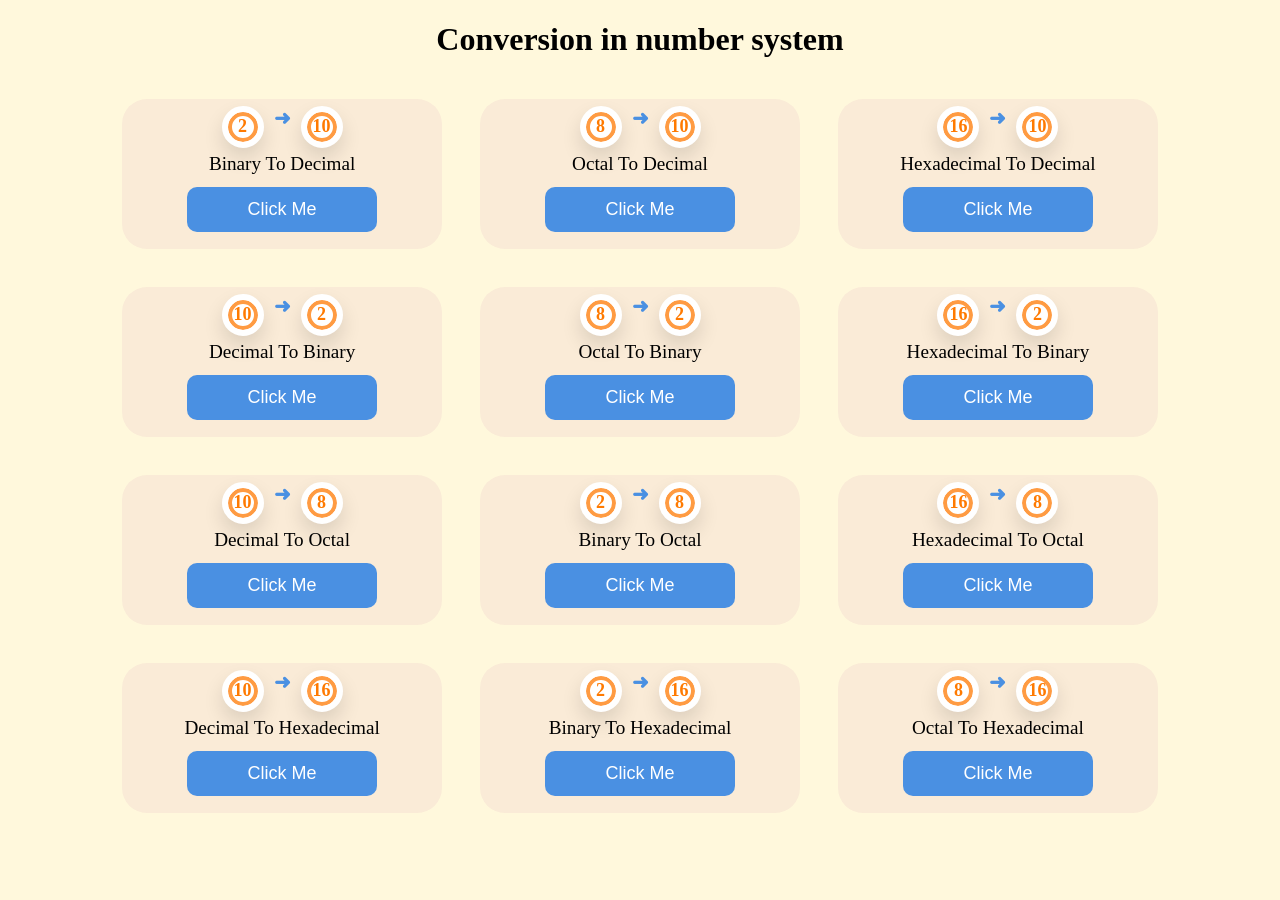
<file: index.html>
<!DOCTYPE html>
<html lang="en">
<head>
    <meta charset="UTF-8">
    <meta name="viewport" content="width=device-width, initial-scale=1.0">
    <title>Document</title>
    <link rel="stylesheet" href="styles/home.css">
</head>
<body>
    
    <h1>Conversion in number system</h1>
    <main>

        <div class="card">
            <div class="base_badge">
                <div class="badge">2</div>
                <span class="arrow">➜</span>
                <div class="badge">10</div>
            </div>
            <div class="text"> Binary To Decimal</div>
            <button onclick="BinaryToDecimal()">Click Me</button>
        </div>

        <div class="card">
            <div class="base_badge">
                <div class="badge">8</div>
                <span class="arrow">➜</span>
                <div class="badge">10</div>
            </div>
            <div class="text"> Octal To Decimal</div>
            <button onclick="OctalToDecimal()">Click Me</button>
        </div>

        <div class="card">
            <div class="base_badge">
                <div class="badge">16</div>
                <span class="arrow">➜</span>
                <div class="badge">10</div>
            </div>
            <div class="text"> Hexadecimal To Decimal</div>
            <button onclick="HexadecimalToDecimal()">Click Me</button>
        </div>

        <div class="card">
        <div class="base_badge">
            <div class="badge">10</div>
            <span class="arrow">➜</span>
            <div class="badge">2</div>
        </div>
            <div class="text"> Decimal To Binary</div>
            <button onclick="DecimalToBinary()">Click Me</button>
        </div>

        <div class="card">
        <div class="base_badge">
            <div class="badge">8</div>
            <span class="arrow">➜</span>
            <div class="badge">2</div>
        </div>
        <div class="text"> Octal To Binary</div>
            <button onclick="OctalToBinary()">Click Me</button>
        </div>

        <div class="card">
            <div class="base_badge">
                <div class="badge">16</div>
                <span class="arrow">➜</span>
                <div class="badge">2</div>
            </div>
            <div class="text"> Hexadecimal To Binary</div>
            <button onclick="HexadecimalToBinary()">Click Me</button>
        </div>

        <div class="card">
            <div class="base_badge">
                <div class="badge">10</div>
                <span class="arrow">➜</span>
                <div class="badge">8</div>
            </div>
            <div class="text"> Decimal To Octal</div>
            <button onclick="DecimalToOctal()">Click Me</button>
        </div>

        <div class="card">
            <div class="base_badge">
                <div class="badge">2</div>
                <span class="arrow">➜</span>
                <div class="badge">8</div>
            </div>
            <div class="text"> Binary To Octal</div>
            <button onclick="BinaryToOctal()">Click Me</button>
        </div>

        <div class="card">
            <div class="base_badge">
                <div class="badge">16</div>
                <span class="arrow">➜</span>
                <div class="badge">8</div>
            </div>
            <div class="text"> Hexadecimal To Octal</div>
            <button onclick="HexadecimalToOctal()">Click Me</button>
        </div>

        <div class="card">
            <div class="base_badge">
                <div class="badge">10</div>
                <span class="arrow">➜</span>
                <div class="badge">16</div>
            </div>
            <div class="text"> Decimal To Hexadecimal</div>
            <button onclick="DecimalToHexadecimal()">Click Me</button>
        </div>  

        <div class="card">
            <div class="base_badge">
                <div class="badge">2</div>
                <span class="arrow">➜</span>
                <div class="badge">16</div>
            </div>
            <div class="text"> Binary To Hexadecimal</div>
            <button onclick="BinaryToHexadecimal()">Click Me</button>
        </div>      
        
        <div class="card">
            <div class="base_badge">
                <div class="badge">8</div>
                <span class="arrow">➜</span>
                <div class="badge">16</div>
            </div>
            <div class="text"> Octal To Hexadecimal</div>
            <button onclick="OctalToHexadecimal()">Click Me</button>
        </div>    

    </main>
<script src="script.js"></script>
</body>
</html>
</file>
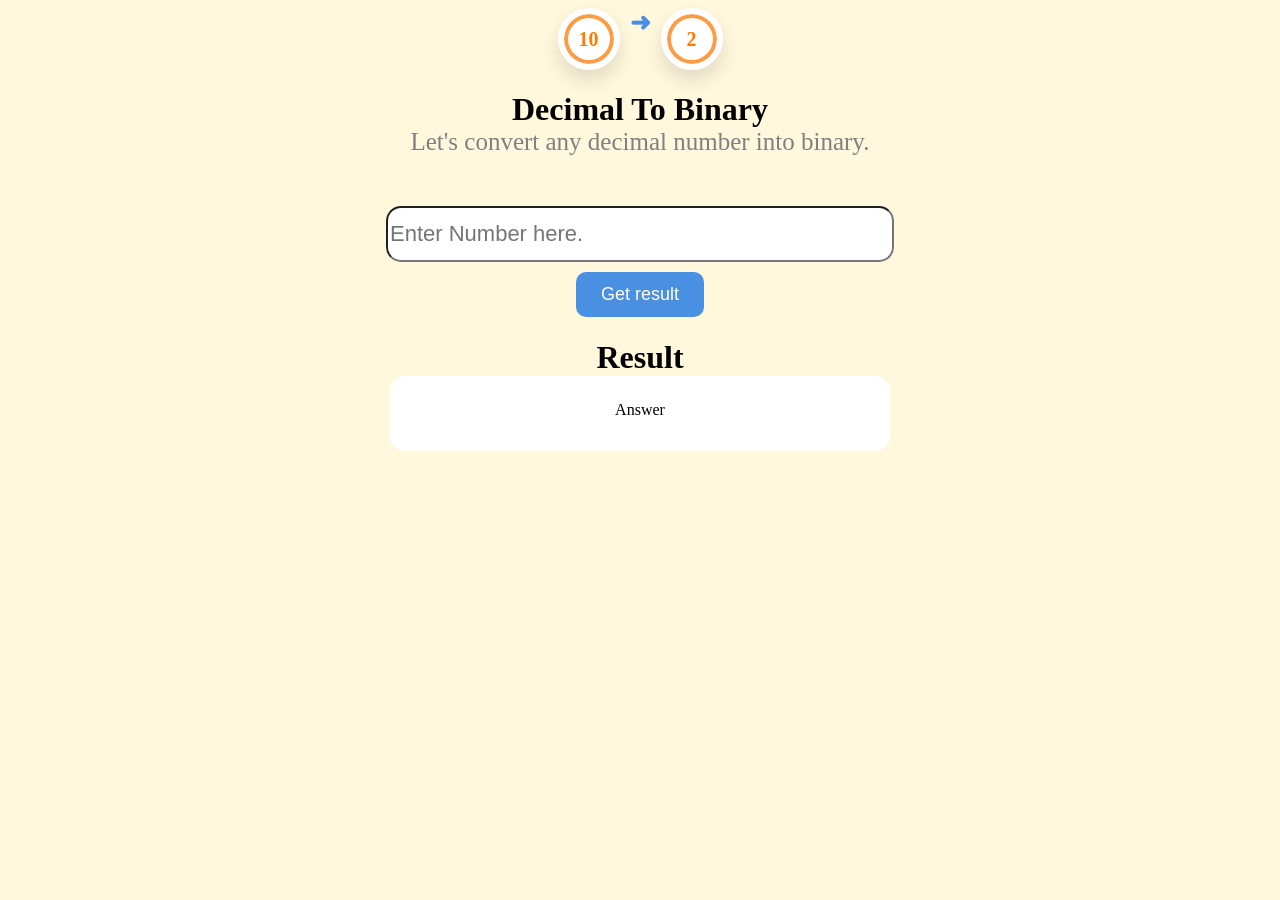
<file: converter.html>
<!DOCTYPE html>
<html lang="en">
<head>
    <meta charset="UTF-8">
    <meta name="viewport" content="width=device-width, initial-scale=1.0">
    <title>Document</title>
    <link rel="stylesheet" href="styles/convert.css">
</head>
<body>
    <div class="single">
        <div class="base_badge">
            <div id="badge1" class="badge">10</div>
            <span class="arrow">➜</span>
            <div id="badge2" class="badge">2</div>
        </div>
    <h1 id="heading">Decimal To Binary</h1>
    <div class="sub"> Let's convert any decimal number into binary.</div>
    <div class="input_holder">
        <input type="text" id="input" placeholder="Enter Number here.">
    </div>
    <div class="button">
        <button onclick="convert()">Get result</button>
    </div>
    

    <h1 class="result"> Result</h1>
    <div id="result-box" class="result-box">Answer</div>
    </div>
    <script src="script.js"></script>
</body>
</html>
</file>
<file: styles/home.css>
body{
    background-color: cornsilk;
}
h1{
    text-align: center;
}
main{
    display: flex;
    flex-wrap:wrap;
    justify-content: center;
}

.text{
    text-align: center;
    margin-bottom:10px;
}
.card{
    display: flex;
    flex-direction: column;
    align-content: center;
    justify-content: center;
    text-align: center;
    
    width:25%;
    background-color: antiquewhite;
    margin:1.5%;
    box-shadow: beige;

    padding:2px;
    border: 50px;
    border-color: black;
    border-radius: 25px;

    text-align:start;
    color: black;
    text-decoration: solid;

    font-size: larger;
    font-weight: 500;
    font-family: 'Times New Roman', Times, serif;
}

button {
    background-color: #4A90E2;
    color: white;
    border: none;
    padding: 12px 25px;
    font-size: 18px;
    border-radius: 10px;
    cursor: pointer;
    transition: 0.3s ease;
    align-items: center;
    margin:2px 20%;
    margin-bottom: 15px;
}

.base_badge{
    display: flex;
    justify-content: center;
    margin: 5px;

}
.badge{
    width:30px;
    height:30px;
    border-radius:50%;
    background:#fff;
    border:6px solid #fff;

    display:flex;
    justify-content:center;
    align-items:center;

    font-size:18px;
    font-weight:bold;
    color:#ff7a00;

    box-shadow:
        0 10px 20px rgba(0,0,0,.12),
        inset 0 0 0 4px #ff9b42;
}

.arrow {
    font-size: 20px;
    color: #4A90E2;
    font-weight: bold;
    margin: 0 10px;
    transition: 0.3s;
}

.arrow:hover {
    transform: translateX(5px);
}
</file>
<file: styles/convert.css>
body{
    background-color: cornsilk;
}
h1{
    text-align: center;
    margin-bottom: 0px;
}
input{
    height: max-content;
    width:500px;
    height: 50px;
    font-size: 22px;
    border-radius: 15px;
}
.input_holder{
    display: flex;
    justify-content: center;
    align-content: center;
}

.sub{
    color: grey;
    font-size: 25px;
    text-align: center;
    margin-bottom: 50px;
}

.base_badge{
    display: flex;
    justify-content: center;
    margin: 5px;

}
.badge{
    width:50px;
    height:50px;
    border-radius:50%;
    background:#fff;
    border:6px solid #fff;

    display:flex;
    justify-content:center;
    align-items:center;

    font-size:20px;
    font-weight:bold;
    color:#ff7a00;

    box-shadow:
        0 10px 20px rgba(0,0,0,.12),
        inset 0 0 0 4px #ff9b42;
}

.arrow {
    font-size: 25px;
    color: #4A90E2;
    font-weight: bold;
    margin: 0 10px;
    transition: 0.3s;
}

.arrow:hover {
    transform: translateX(5px);
}

.result-box{
    margin: auto;
    width:500px;
    height: 50px;

    border-radius: 15px;
    border:black;
    background-color: white;

    text-align: center;
    padding-top: 2%;
}

button {
    background-color: #4A90E2;
    color: white;
    border: none;
    padding: 12px 25px;
    font-size: 18px;
    border-radius: 10px;
    cursor: pointer;
    transition: 0.3s ease;
    align-items: center;
}

.button{
    display: flex;
    align-content: center;
    justify-content: center;
    
    margin: 10px;
}
</file>
